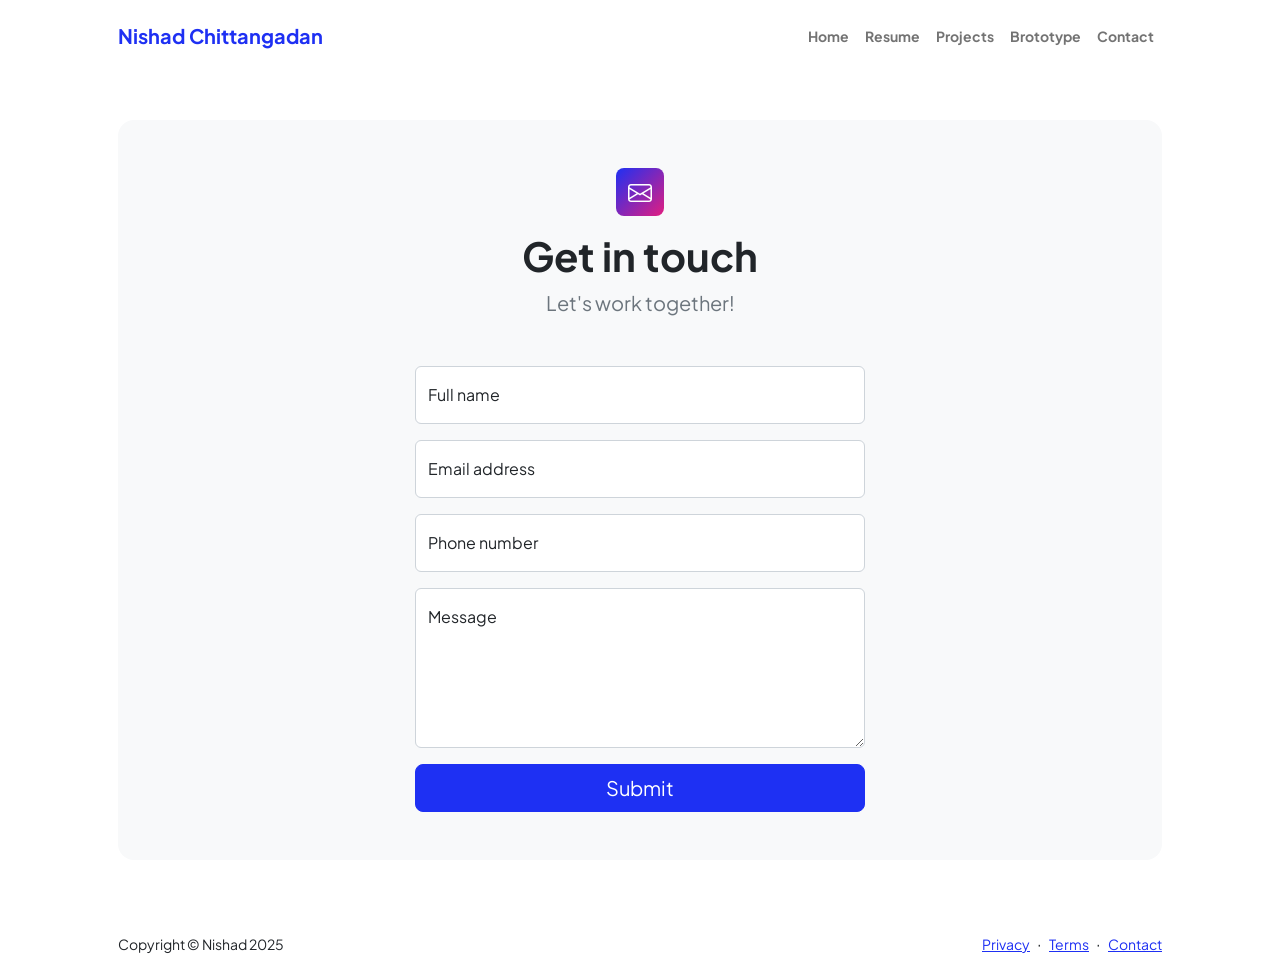
<file: contact.html>
<!DOCTYPE html>
<html lang="en">
    <head>
        <meta charset="utf-8" />
        <meta name="viewport" content="width=device-width, initial-scale=1, shrink-to-fit=no" />
        <meta name="description" content />
        <meta name="author" content />
        <link rel="icon" href="asset/my-profile-img.jpg">
        <title>Contact -Nishad</title>
        <!-- Favicon-->
        <link rel="icon" type=".image/x-icon" href="asset/hero-bg-imgg.jpg" />
        <!-- Custom Google font-->
        <link rel="preconnect" href="https://fonts.googleapis.com" />
        <link rel="preconnect" href="https://fonts.gstatic.com" crossorigin />
        <link href="https://fonts.googleapis.com/css2?family=Plus+Jakarta+Sans:wght@100;200;300;400;500;600;700;800;900&amp;display=swap" rel="stylesheet" />
        <!-- Bootstrap icons-->
        <link href="https://cdn.jsdelivr.net/npm/bootstrap-icons@1.8.1/font/bootstrap-icons.css" rel="stylesheet" />
        <!-- Core theme CSS (includes Bootstrap)-->
        <link href="styles.css" rel="stylesheet" />
    </head>
    <body class="d-flex flex-column">
        <main class="flex-shrink-0">
            <!-- Navigation-->
            <nav class="navbar navbar-expand-lg navbar-light bg-white py-3">
                <div class="container px-5">
                    <a class="navbar-brand" href="index.html"><span class="fw-bolder text-primary">Nishad Chittangadan</span></a>
                    <button class="navbar-toggler" type="button" data-bs-toggle="collapse" data-bs-target="#navbarSupportedContent" aria-controls="navbarSupportedContent" aria-expanded="false" aria-label="Toggle navigation"><span class="navbar-toggler-icon"></span></button>
                    <div class="collapse navbar-collapse" id="navbarSupportedContent">
                        <ul class="navbar-nav ms-auto mb-2 mb-lg-0 small fw-bolder">
                            <li class="nav-item"><a class="nav-link" href="index.html">Home</a></li>
                            <li class="nav-item"><a class="nav-link" href="resume.html">Resume</a></li>
                            <li class="nav-item"><a class="nav-link" href="projects.html">Projects</a></li>
                            <li class="nav-item"><a class="nav-link" href="Brototype.html">Brototype</a></li>
                            <li class="nav-item"><a class="nav-link" href="contact.html">Contact</a></li>
                        </ul>
                    </div>
                </div>
            </nav>
            <!-- Page content-->
            <section class="py-5">
                <div class="container px-5">
                    <!-- Contact form-->
                    <div class="bg-light rounded-4 py-5 px-4 px-md-5">
                        <div class="text-center mb-5">
                            <div class="feature bg-primary bg-gradient-primary-to-secondary text-white rounded-3 mb-3"><i class="bi bi-envelope"></i></div>
                            <h1 class="fw-bolder">Get in touch</h1>
                            <p class="lead fw-normal text-muted mb-0">Let's work together!</p>
                        </div>
                        <div class="row gx-5 justify-content-center">
                            <div class="col-lg-8 col-xl-6">
                                <!-- * * * * * * * * * * * * * * *-->
                                <!-- * * SB Forms Contact Form * *-->
                                <!-- * * * * * * * * * * * * * * *-->
                                <!-- This form is pre-integrated with SB Forms.-->
                                <!-- To make this form functional, sign up at-->
                                <!-- https://startbootstrap.com/solution/contact-forms-->
                                <!-- to get an API token!-->
                                <form id="contactForm"  novalidate>
  <div class="form-floating mb-3">
    <input class="form-control" name="name" id="name" type="text" placeholder="Enter your name..."
      data-sb-validations="required" />
    <label for="name">Full name</label>
    <div class="invalid-feedback" data-sb-feedback="name:required">A name is required.</div>
  </div>

  <div class="form-floating mb-3">
    <input class="form-control" name="email" id="email" type="email" placeholder="name@example.com"
      data-sb-validations="required,email" />
    <label for="email">Email address</label>
    <div class="invalid-feedback" data-sb-feedback="email:required">An email is required.</div>
    <div class="invalid-feedback" data-sb-feedback="email:email">Email is not valid.</div>
  </div>

  <div class="form-floating mb-3">
    <input class="form-control" name="phone" id="phone" type="tel" placeholder="(123) 456-7890"
      data-sb-validations="required" />
    <label for="phone">Phone number</label>
    <div class="invalid-feedback" data-sb-feedback="phone:required">A phone number is required.</div>
  </div>

  <div class="form-floating mb-3">
    <textarea class="form-control" name="message" id="message" placeholder="Enter your message here..."
      style="height: 10rem" data-sb-validations="required"></textarea>
    <label for="message">Message</label>
    <div class="invalid-feedback" data-sb-feedback="message:required">A message is required.</div>
  </div>
  <div class="d-grid">
  <button class="btn btn-primary btn-lg" id="submitButton" type="submit">Submit</button>
</div>

<!-- Success message-->
<div class="d-none" id="submitSuccessMessage">
  <div class="text-center mb-3">
    <div class="fw-bolder text-success">✅ Your message has been sent successfully!</div>
  </div>
</div>

<!-- Error message-->
<div class="d-none" id="submitErrorMessage">
  <div class="text-center text-danger mb-3">
    ❌ Error sending message! Please try again later.
  </div>
</div>

</form>

                            </div>
                        </div>
                    </div>
                </div>
            </section>
        </main>
        <!-- Footer-->
        <footer class="bg-white py-4 mt-auto">
            <div class="container px-5">
                <div class="row align-items-center justify-content-between flex-column flex-sm-row">
                    <div class="col-auto"><div class="small m-0">Copyright &copy; Nishad 2025</div></div>
                    <div class="col-auto">
                        <a class="small" href="#!">Privacy</a>
                        <span class="mx-1">&middot;</span>
                        <a class="small" href="#!">Terms</a>
                        <span class="mx-1">&middot;</span>
                        <a class="small" href="#!">Contact</a>
                    </div>
                </div>
            </div>
        </footer>
        <!-- Bootstrap core JS-->
        <script src="https://cdn.jsdelivr.net/npm/bootstrap@5.2.3/dist/js/bootstrap.bundle.min.js"></script>
        <!-- Core theme JS-->
        <script>
function isValidEmail(email) {
  const re = /^[^\s@]+@[^\s@]+\.[^\s@]+$/;
  return re.test(email);
}

document.addEventListener("DOMContentLoaded", function () {
  const form = document.getElementById("contactForm");
  form.addEventListener("submit", function (e) {
    e.preventDefault();
    const name = form.name.value.trim();
    const email = form.email.value.trim();
    const phone = form.phone.value.trim();
    const message = form.message.value.trim();

    if (!name || !email || !phone || !message) {
      alert("Please fill in all fields.");
      return;
    }
    if (!isValidEmail(email)) {
      alert("Please enter a valid email.");
      return;
    }

    fetch("https://formspree.io/f/mrbyqyyv", {
      method: "POST",
      body: new FormData(form),
      headers: { "Accept": "application/json" },
    })
    .then(r => {
      if (r.ok) {
        alert("✅ Your message has been sent!");
        form.reset();
      } else {
        alert("❌ Error sending message.");
      }
    })
    .catch(() => alert("❌ Error sending message."));
  });
});
</script>

        <!-- * * * * * * * * * * * * * * * * * * * * * * * * * * * * * * * * * * * * * * * *-->
       
        
    </body>
</html>
</file>
